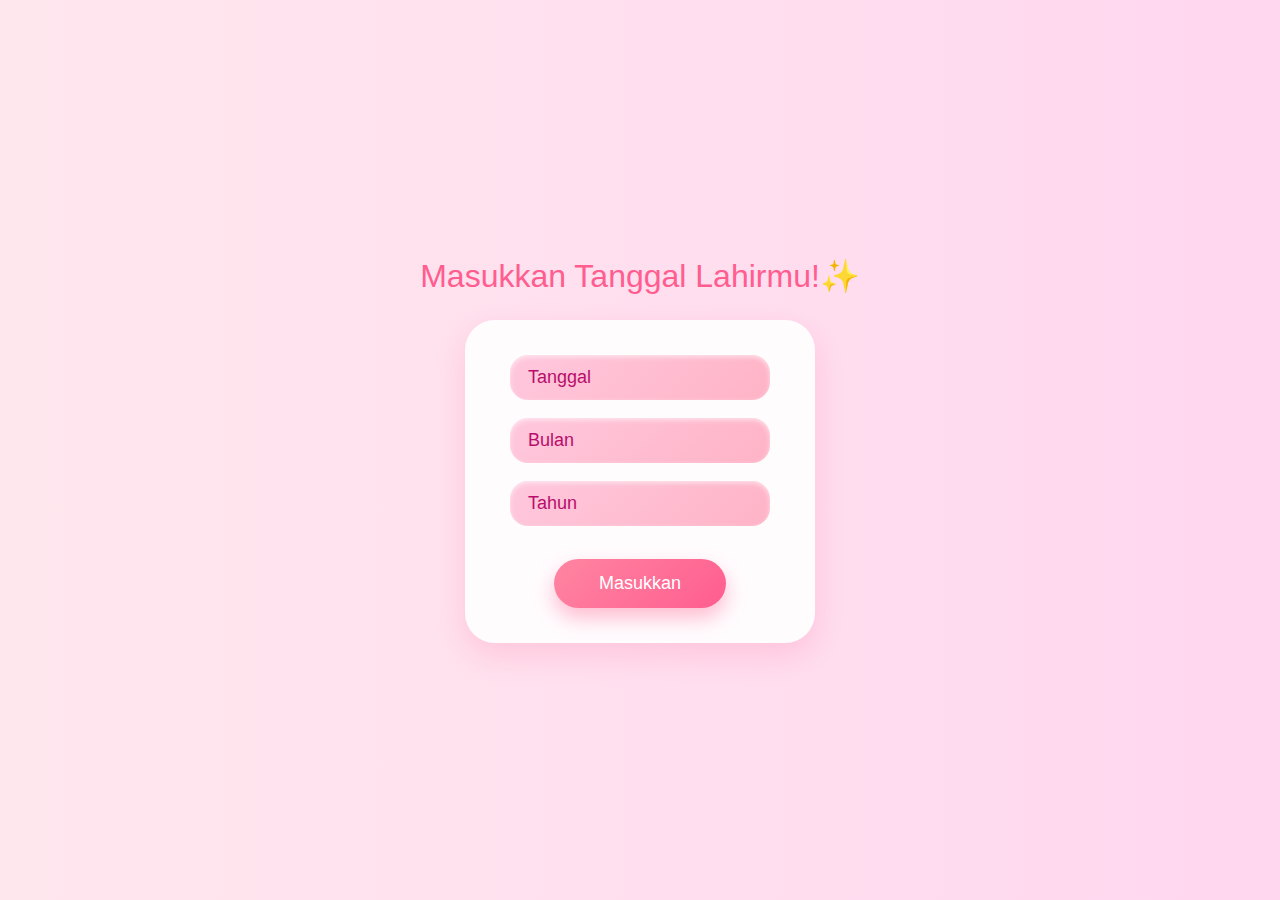
<file: index.html>
<!DOCTYPE html>
<html lang="en">
<head>
    <meta charset="UTF-8">
    <meta name="viewport" content="width=device-width, initial-scale=1.0">
    <title>Konfirmasi Tanggal Lahir</title>
    <link rel="stylesheet" href="style.css">
</head>
<body>
    <label for="birthday">Masukkan Tanggal Lahirmu!✨</label>
    <main>
    <fieldset>
        <form action="" method="get" id="birthday-form">

            <div class="custom-select">
                <div class="selected tanggal">Tanggal</div>
                    <div class="options tanggal" id="day">
                        <div data-value="01">01</div>
                        <div data-value="02">02</div>
                        <div data-value="03">03</div>
                        <div data-value="04">04</div>
                        <div data-value="05">05</div>
                        <div data-value="06">06</div>
                        <div data-value="07">07</div>
                        <div data-value="08">08</div>
                        <div data-value="09">09</div>
                        <div data-value="10">10</div>
                        <div data-value="11">11</div>
                        <div data-value="12">12</div>
                        <div data-value="13">13</div>
                        <div data-value="14">14</div>
                        <div data-value="15">15</div>
                        <div data-value="16">16</div>
                        <div data-value="17">17</div>
                        <div data-value="18">18</div>
                        <div data-value="19">19</div>
                        <div data-value="20">20</div>
                        <div data-value="21">21</div>
                        <div data-value="22">22</div>
                        <div data-value="23">23</div>
                        <div data-value="24">24</div>
                        <div data-value="25">25</div>
                        <div data-value="26">26</div>
                        <div data-value="27">27</div>
                        <div data-value="28">28</div>
                        <div data-value="29">29</div>
                        <div data-value="30">30</div>
                        <div data-value="31">31</div>
                    </div>
                </div>
            </div>

            <div class="custom-select">
                <div class="selected bulan">Bulan</div>
                    <div class="options bulan" id="month">
                        <div data-value="01">Januari</div>
                        <div data-value="02">Februari</div>
                        <div data-value="03">Maret</div>
                        <div data-value="04">April</div>
                        <div data-value="05">Mei</div>
                        <div data-value="06">Juni</div>
                        <div data-value="07">Juli</div>
                        <div data-value="08">Agustus</div>
                        <div data-value="09">September</div>
                        <div data-value="10">Oktober</div>
                        <div data-value="11">November</div>
                        <div data-value="12">Desember</div>
                    </div>
                </div>
            </div>
            
            <div class="custom-select">
                <div class="selected tahun">Tahun</div>
                    <div class="options tahun" id="year">
                        <div data-value="01">2023</div>
                        <div data-value="02">2022</div>
                        <div data-value="03">2021</div>
                        <div data-value="04">2020</div>
                        <div data-value="05">2019</div>
                        <div data-value="06">2018</div>
                        <div data-value="07">2017</div>
                        <div data-value="08">2016</div>
                        <div data-value="09">2015</div>
                        <div data-value="10">2014</div>
                        <div data-value="11">2013</div>
                        <div data-value="12">2012</div>
                        <div data-value="13">2011</div>
                        <div data-value="14">2010</div>
                        <div data-value="15">2009</div>
                        <div data-value="16">2008</div>
                        <div data-value="17">2007</div>
                        <div data-value="18">2006</div>
                        <div data-value="19">2005</div>
                        <div data-value="20">2004</div>
                    </div>
                </div>
            </div>

            <div class="submit-box">
                <input type="submit" id="submit" value="Masukkan">
            </div>

        </form>
    </fieldset>
    </main>
    <script src="script.js"></script>
</body>
</html>
</file>
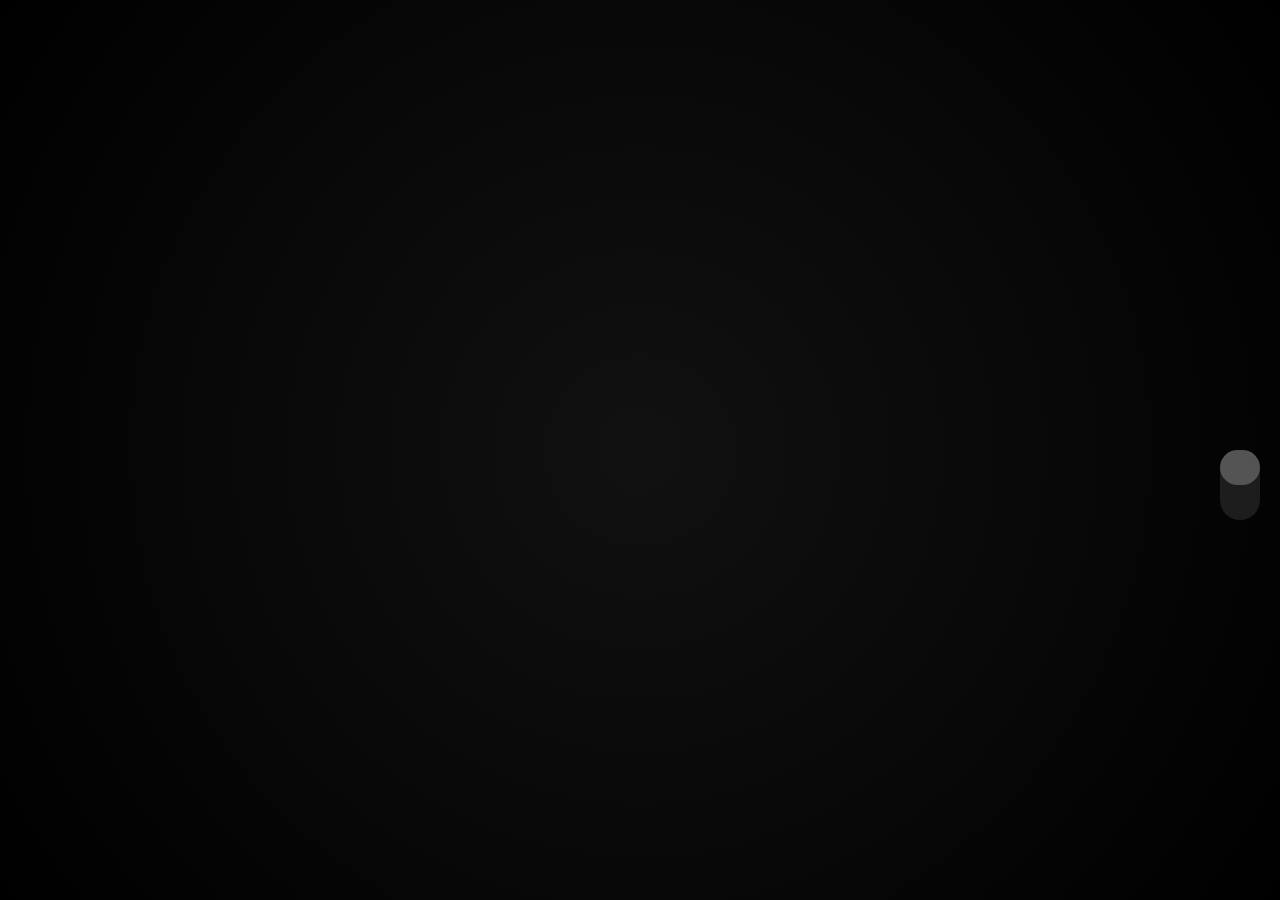
<file: cake.html>
<!DOCTYPE html>
<html lang="id">
<head>
  <meta charset="UTF-8" />
  <meta name="viewport" content="width=device-width, initial-scale=1.0"/>
  <title>Happy Birthday 🎂</title>

  <link rel="stylesheet" href="cake.css" />
  <link href="https://fonts.googleapis.com/css2?family=Lexend:wght@300;600&family=Momo+Signature&display=swap" rel="stylesheet">
</head>

<body class="dark">

  <div id="switch">
    <div class="toggle"></div>
  </div>

  <h1 id="typing-text"></h1>
  <p id="hint" class="hidden">Klik pada <b>Lilin</b> untuk meniup lilin ✨</p>

  <div class="cake-container hidden">

    <div class="candles">
      <div class="candle left">
        <div class="flame off"></div>
      </div>
      <div class="candle middle">
        <div class="flame off"></div>
      </div>
      <div class="candle right">
        <div class="flame off"></div>
      </div>
    </div>

    <div class="layer layer1"></div>
    <div class="layer layer2">
      <svg class="decor"></svg>
      <svg class="decor"></svg>
    </div>
    <div class="layer layer3"></div>

    <div class="sprinkles"></div>
  </div>

  <div class="confetti-container"></div>

  <audio id="horn" src="audio/party-horn-abrupt-the-foundation-1-00-02.mp3"></audio>
  <audio id="music" src="audio/happy-birthday-lighthearted-music-intro-ra-music-1-1-00-22.mp3"></audio>

  <script src="cake.js"></script>
</body>
</html>
</file>
<file: style.css>
/* ===============================
   RESET
================================ */
* {
  margin: 0;
  padding: 0;
  box-sizing: border-box;
}

/* ===============================
   BODY
================================ */
body {
  min-height: 100vh;
  background: linear-gradient(to right, rgb(255, 231, 238), #ffd7ef);
  font-family: 'Comic Sans MS', cursive, sans-serif;
  display: flex;
  flex-direction: column;
  align-items: center;
  justify-content: center;
}

/* ===============================
   JUDUL
================================ */
label {
  font-family: 'Lexend', sans-serif;
  font-size: 32px;
  color: #ff5d8f;
  margin-bottom: 25px;
}

/* ===============================
   FORM WRAPPER
================================ */
main {
  display: flex;
  justify-content: center;
  width: 100%;
}

fieldset {
  border: none;
  background: rgba(255, 255, 255, 0.9);
  padding: 35px 45px;
  border-radius: 30px;
  box-shadow: 0 12px 30px rgba(255, 93, 143, 0.2);
}

/* ===============================
   FORM
================================ */
form {
  display: flex;
  flex-direction: column;
  gap: 18px;
  align-items: flex-start;
}

/* ===============================
   CUSTOM SELECT
================================ */
.custom-select {
  position: relative;
  width: 260px;
}

.selected {
  font-size: 18px;
  padding: 12px 18px;
  border-radius: 18px;
  border: none;
  background: linear-gradient(135deg, #ffc8dd, #ffb3c6);
  color: #b90d6c;
  cursor: pointer;
  box-shadow: inset 0 2px 5px rgba(255,255,255,0.6);
  transition: transform 0.2s, box-shadow 0.2s;
}

.selected:hover {
  transform: translateY(-1px);
  box-shadow: 0 6px 15px rgba(255, 93, 143, 0.25);
}

/* ===============================
   OPTIONS
================================ */
.options {
  position: absolute;
  top: 0;
  left: 110%;
  background: white;
  border-radius: 20px;
  padding: 8px;
  min-width: 140px;
  max-height: 200px;
  overflow-y: auto;
  display: none;
  box-shadow: 0 10px 25px rgba(0,0,0,0.15);
  z-index: 10;
}

.options.open {
  display: block;
}

.options div {
  padding: 8px 12px;
  border-radius: 12px;
  cursor: pointer;
  transition: background 0.2s;
}

.options div:hover {
  background: #ffe3ee;
}

/* ===============================
   SUBMIT
================================ */
.submit-box {
  width: 100%;
  display: flex;
  justify-content: center;
  margin-top: 15px;
}

#submit {
  background: linear-gradient(135deg, #ff85a2, #ff5d8f);
  color: white;
  border: none;
  border-radius: 30px;
  padding: 14px 45px;
  font-size: 18px;
  cursor: pointer;
  box-shadow: 0 10px 20px rgba(255, 93, 143, 0.4);
  transition: transform 0.2s, box-shadow 0.2s;
}

#submit:hover {
  transform: scale(1.05);
  box-shadow: 0 15px 30px rgba(255, 93, 143, 0.5);
}


/* ===============================
   RESPONSIVE
================================ */
@media (max-width: 480px) {
  label {
    text-align: center;
    margin: 0 30px 20px 30px;
  }
  
  .custom-select {
    width: 100%;
  }
}
</file>
<file: cake.css>
/* RESET */
* {
  margin: 0;
  padding: 0;
  box-sizing: border-box;
}

body {
  height: 100vh;
  font-family: 'Lexend', sans-serif;
  display: flex;
  flex-direction: column;
  align-items: center;
  justify-content: center;
  overflow: hidden;
  transition: background 1.5s ease;
}

/* MODES */
body.dark {
  background: radial-gradient(circle, #111, #000);
}

body.light {
  background: linear-gradient(to bottom, #ffe7ee, #ffd7ef);
}

/* SWITCH */
#switch {
  position: fixed;
  right: 20px;
  top: 50%;
  width: 40px;
  height: 70px;
  background: #444;
  border-radius: 20px;
  opacity: .4;
  cursor: pointer;
}

.toggle {
  width: 100%;
  height: 50%;
  background: #ccc;
  border-radius: 20px;
  transition: transform .5s;
}

body.light .toggle {
  transform: translateY(35px);
}

/* TEXT */
#typing-text {
  font-size: 28px;
  color: #ff5d8f;
  margin-bottom: 15px;
  opacity: 0;
  transition: opacity 1s;
}

#typing-text.show {
  opacity: 1;
}

#hint {
  font-size: 14px;
  color: #555;
  margin-bottom: 20px;
}

/* CAKE */
.cake-container {
  position: relative;
  width: 220px;
  height: 260px;
}

.layer {
  display: block;
  position: absolute;
  width: 220px;
  height: 60px;
  border-radius: 20px;
  left: 0;
  transform: translateY(-1000px);
  transition: transform 2s ease;
}

.layer1 { 
  background: #ffb3c6; 
  bottom: -22rem;
  z-index: 2;
}

.layer2 { 
  background: #ffc8dd; 
  bottom: -20rem; 
  display:flex; 
  justify-content:space-evenly; 
  align-items:center;
  z-index: 3;
}
.layer3 { 
  background: #ffafcc; 
  bottom: -18rem; 
  z-index: 1;
}

.layer.drop {
  animation: drop 1s forwards;
}

@keyframes drop {
  to { transform: translateY(-400px); }
}

/* DECOR */
.decor {
  width: 30px;
  height: 30px;
  background: pink;
  border-radius: 50%;
}

/* CANDLES */
.candles {
  position: absolute;
  top: 45px;
  width: 100%;
  display: flex;
  justify-content: space-evenly;
}

.candle {
  width: 12px;
  height: 45px;
  background: white;
  border-radius: 6px;
  cursor: pointer;
  transform: translateY(-400px);
  transition: transform 1s ease;
}
.candle.drop {
  transform: translateY(0);
}

.flame {
  transition: opacity 0.5s ease-in-out;
  animation: flicker .2s infinite alternate;
}
.flame.off {
  opacity: 0;
}
.flame.on {
  width: 14px;
  height: 18px;
  background: radial-gradient(circle, #fff176, #ff5722);
  border-radius: 50%;
}

/* AGE */
.age {
  position: absolute;
  top: -80px;
  width: 100%;
  text-align: center;
  font-family: 'Momo Signature', cursive;
  font-size: 32px;
}

/* SPRINKLES */
.sprinkles span {
  position: absolute;
  width: 6px;
  height: 3px;
}

/* CONFETTI */
.confetti-container {
  position: fixed;
  inset: 0;
  pointer-events: none;
}

.confetti {
  position: absolute;
  width: 10px;
  height: 14px;
  animation: fall linear forwards;
}

@keyframes fall {
  to {
    transform: translateY(110vh) rotate(360deg);
    opacity: 0;
  }
}

/* HELPERS */
.hidden {
  opacity: 0;
}

/* RESPONSIVE-MOBILE */

@media (max-width: 480px) {
  #hint {
    margin: 20px;
    text-align: center;
  }
}
</file>
